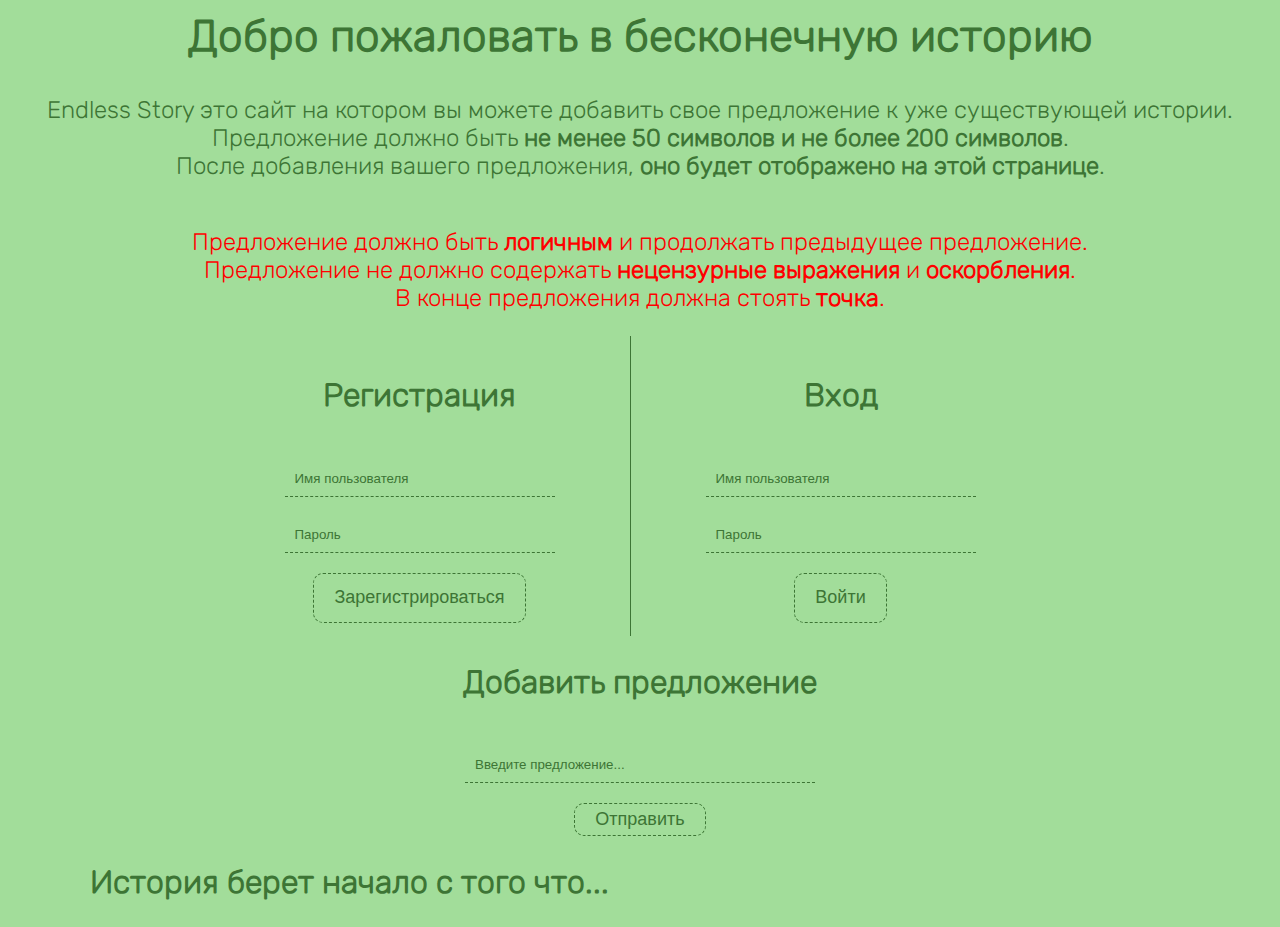
<file: public/index.html>
<!DOCTYPE html>
<html lang="ru">
<head>
    <meta charset="UTF-8">
    <meta name="viewport" content="width=device-width, initial-scale=1.0">
    <title>Endless Story</title>
    <link rel="stylesheet" href="style.css">
    <script>
        function loadSentences() {
            fetch('get_sentences.php')
                .then(response => response.json())
                .then(data => {
                    const historyDiv = document.getElementById('history');
                    historyDiv.innerHTML = data.map(s => `${s.text}`).join(' ');
                });
        }
        function checkLogin() {
            fetch('session_status.php')
                .then(response => response.json())
                .then(data => {
                    if (data.logged_in) {
                        document.getElementById('logoutForm').style.display = 'flex';
                        document.getElementById('authForms').style.display = 'none';
                    } else {
                        document.getElementById('logoutForm').style.display = 'none';
                        document.getElementById('authForms').style.display = 'flex';
                    }
                })
                .catch(error => console.error('Error fetching session status:', error)); // Add error handling
        }
        window.onload = function() {
            loadSentences();
            checkLogin();
        };
    </script>
</head>



<body>
    <h1 class="welcome">Добро пожаловать в бесконечную историю</h1>

    <p>
        Endless Story это сайт на котором вы можете добавить свое предложение к уже 
        существующей истории. <br> Предложение должно быть <b>не менее 50 символов и не более 
        200 символов</b>. <br>После добавления вашего предложения, <b>оно будет отображено на этой 
        странице</b>.
    </p>
    <p style="color: red;">
        Предложение должно быть <b>логичным</b> и продолжать предыдущее предложение. <br>
        Предложение не должно содержать <b>нецензурные выражения</b> и <b>оскорбления</b>. <br>
        В конце предложения должна стоять <b>точка</b>.
    </p>
    
    <div class="authForms" id="authForms">
        <form class="reg-log-form" action="register.php" method="POST">
            <h2>Регистрация</h2>
            <input class="input-text" type="text" name="username" placeholder="Имя пользователя" minlength="4" required>
            <input class="input-text" type="password" name="password" placeholder="Пароль" minLength="4" required>
            <button class="reg-log" type="submit">Зарегистрироваться</button>
        </form>
        
        <hr class="vertical">

        <form class="reg-log-form" action="login.php" method="POST">
            <h2>Вход</h2>
            <input class="input-text" type="text" name="username" placeholder="Имя пользователя" minLength="4" required>
            <input class="input-text" type="password" name="password" placeholder="Пароль" minLength="4" required>
            <button class="reg-log" type="submit">Войти</button>
        </form>
    </div>
    
    <form class="sentence" action="submit_sentences.php" method="POST">
        <h2>Добавить предложение</h2>
        <input type="text" class="textarea" name="sentence" placeholder="Введите предложение..." maxlength="200" minlength="50" required>
        <button class="reg-log sentence" type="submit">Отправить</button>
    </form>
    
    <form action="logout.php" method="POST" id="logoutForm" style="display: none;">
        <button class="reg-log logout" type="submit">Выйти</button>
    </form>
    
    <div class="history">
        <h2><b>История берет начало с того что...</b></h2>
        <p id="history">

        </p>
    </div>
</body>
</html>
</file>
<file: public/style.css>
@font-face {
    font-family: rubik;
    src: url(Fonts/Rubik-Light.ttf);
}

body {
    font-family: rubik;
    margin: 0;
    padding: 0;
    background-color: #a2dd9a;
    display: grid;
    grid-template-columns: 1fr;
    /* flex-direction: column; */
    justify-content: center;
    align-items: center;
    height: 100vh;
    width: 100vw;
    text-align: center;
    flex-wrap: wrap;
    gap: 0;
    color: #3d7535;
    overflow-x: hidden;
}
h1 {
    font-size: 56px;
}
.welcome {
    width: 100vw;
    font-size: 44px;
    padding: 0;
    margin: 10px;
}
.authForms {
    display: flex;
    flex-direction: row;
    justify-content: center;
    align-items: center;
    width: 100vw;
    margin: 0;
    padding: 0;
}
.input-text {
    background: none;
    color: #3d7535;
    border: none;
    border-bottom: solid 1px #3d7535; 
    transition: ease-in-out 0.3s;  
    padding: 10px;
    width: 250px;
}
.input-text:focus, .input:hover {
    outline: none;
    border-bottom: solid 1px #3d7535 !important;
}
.input-text:placeholder-shown {
    border-bottom: dashed 1px #3d7535;
}
.input-text::placeholder {
    color: #3d7535;
}
.reg-log-form {
    display: flex;
    flex-direction: column;
    justify-content: center;
    align-items: center;
    width: 420px;
    gap: 20px;
}
.reg-log {
    width: auto;
    height: 50px;
    padding-right: 20px;
    padding-left: 20px;
    background: none;
    color: #3d7535;
    border: dashed 1px #3d7535;
    border-radius: 10px;
    cursor: pointer;
    transition: ease-in-out 0.3s;
    font-size: 18px;
    margin-left: 100px;
    margin-right: 100px;
}
.reg-log:hover {
    background-color: #3d7535;
    color: #caf0f8;
}
.vertical {
    border: none;
    border-left: 1px solid #3d7535; /* Создаем вертикальную границу */
    height: 300px; /* Высота полоски */
    width: 0; /* Ширина полоски */
    margin: 0;
    padding: 0;
}
.sentence {
    display: flex;
    flex-direction: column;
    gap: 20px;
    align-items: center;
    width: auto;
    height: 200px;
    justify-content: center;
}
.textarea {
    background: none;
    color: #3d7535;
    border: none;
    border-bottom: solid 1px #3d7535; 
    transition: ease-in-out 0.3s;  
    padding: 10px;
    width: 330px;
    height: 100px;
}
.textarea:focus, .input:hover {
    outline: none;
    border-bottom: solid 1px #3d7535 !important;
}
.textarea:placeholder-shown {
    border-bottom: dashed 1px #3d7535;
}
.textarea::placeholder {
    color: #3d7535;
}
.reg-log.logout {
    position: fixed;
    right: 50px;
    top: 50px;
}
.history {
    width: 80vw;
    padding-right: 100px;
    padding-left: 100px;
    text-align: left;
}
.reg-log.sentence {
    padding: 20px, 0px, 20px, 0px;
}
p {
    font-size: 24px;
}
h2 {
    font-size: 32px;
}
</file>
